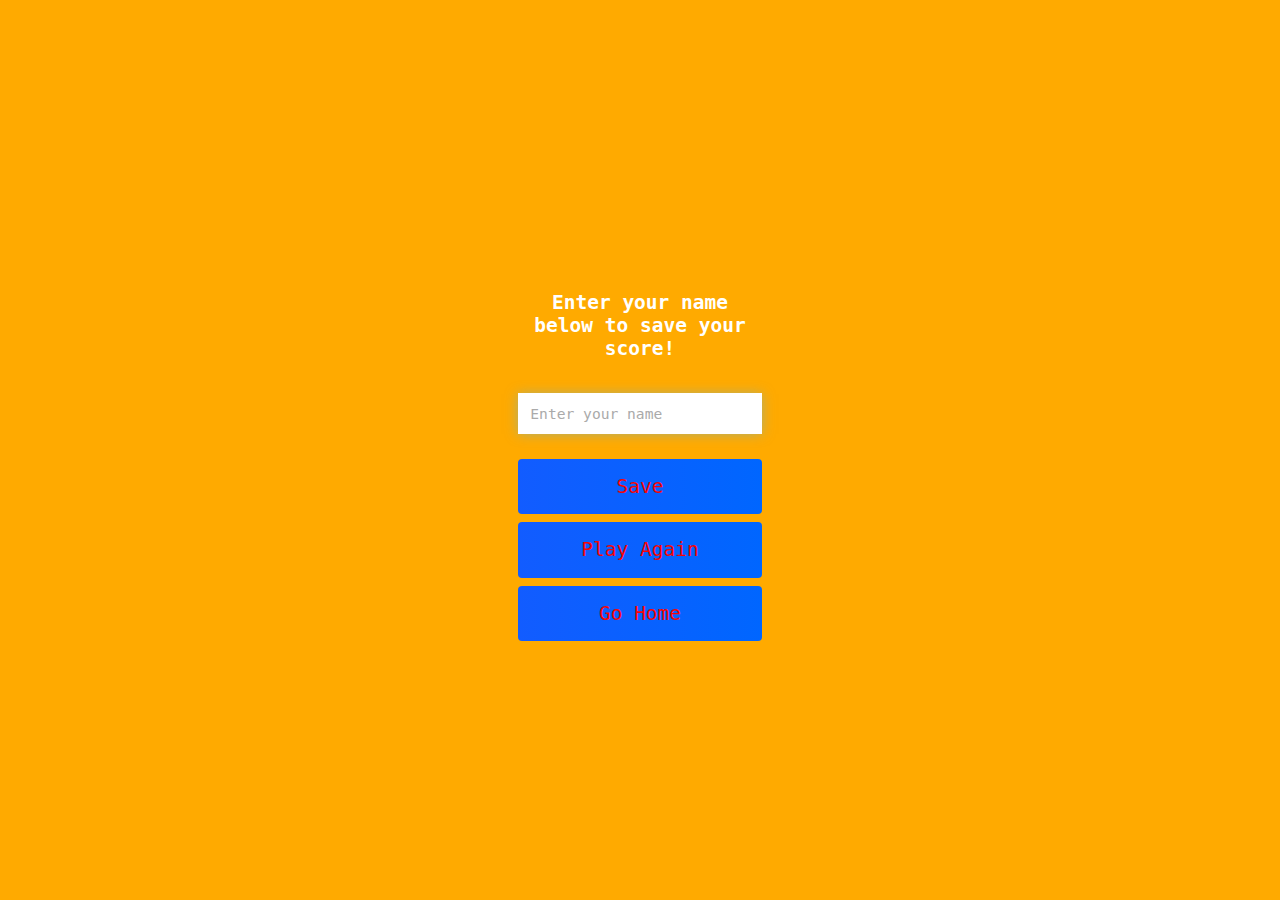
<file: end.html>
<!DOCTYPE html>
<html lang="en">
<head>
      <meta charset="UTF-8">
      <meta http-equiv="X-UA-Compatible" content="IE=edge">
      <meta name="viewport" content="width= , initial-scale=1.0">
      <title>End of Quiz Page</title>
      <link rel="stylesheet" href="./assets/css/style.css">
</head>
<body>
      <div class="container">
            <div id="end" class="flex-center flex-column">
                   <h1 id="finalScore">{final_score}</h1>
                   <form class="end-form-container">
                        <h2 id="end-text">Enter your name below to save your score!</h2>
                        <input type="text" name="name" id="username" placeholder="Enter your name">
                        <button class="btn" id="saveScoreBtn" type="submit" onclick="saveHighScore(event)" disabled>Save</button>
                   </form>
                   <a href="./game.html" class="btn">Play Again</a>
                   <a href="./index.html" class="btn">Go Home</a>
            </div>
      </div>
      <script src="./assets/js/end.js"></script>
      <script src="./assets/js/game.js"></script>
      <script src="./assets/js/highscores.js"></script>
</body>
</html>
</file>
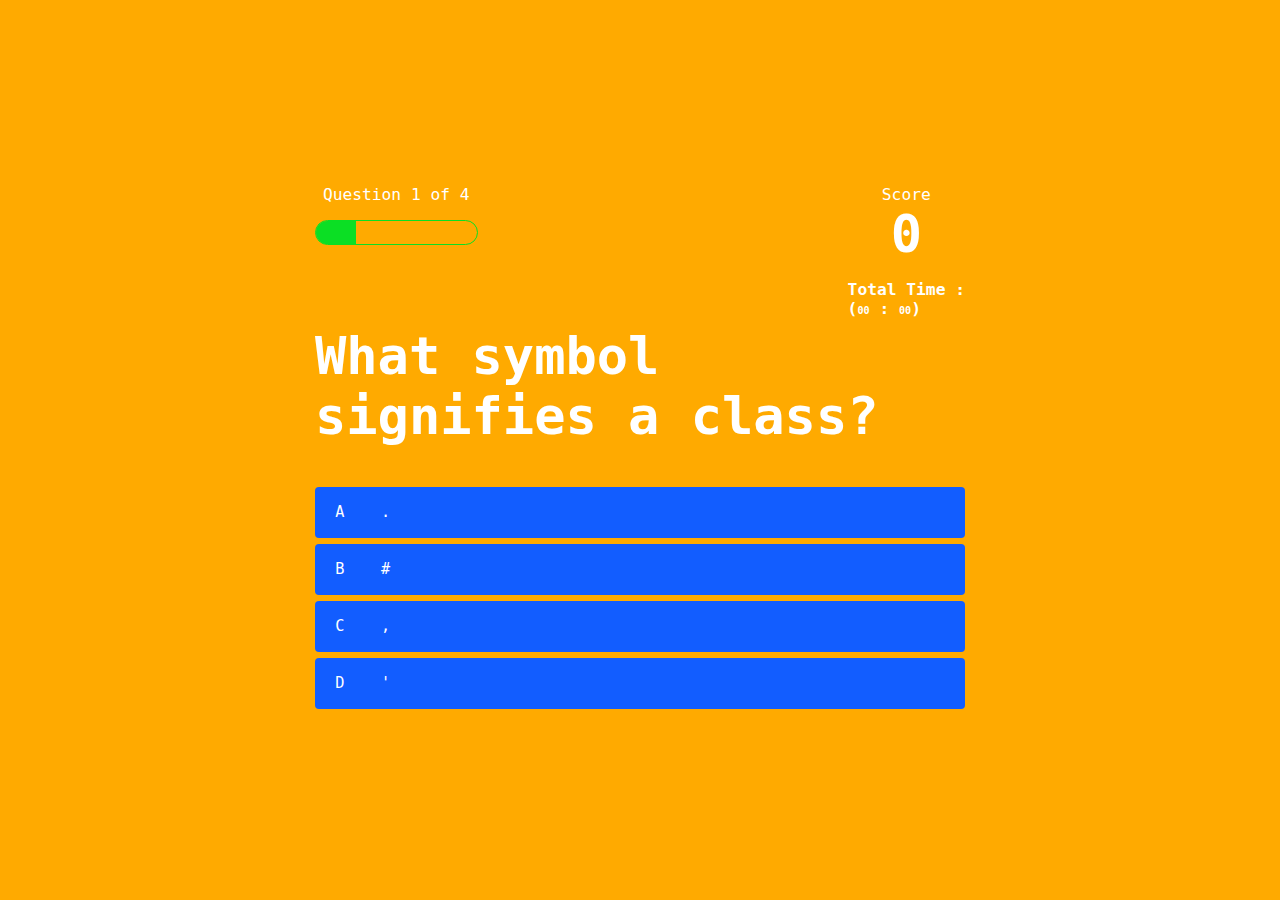
<file: game.html>
<!DOCTYPE html>
 <html lang="en">
 <head>
      <meta charset="UTF-8">
      <meta http-equiv="X-UA-Compatible" content="IE=edge">
      <meta name="viewport" content="width=device-width, initial-scale=1.0">
      <title>Code Quiz Page</title>
      <link rel="stylesheet" href="./assets/css/style.css">
      <link rel="stylesheet" href="./assets/css/game.css">
 </head>
 <body>
      <div class="container">
            <div id="game" class="justify-center flex-column">
                  <div id="hud"> 
                        <div class="hud-item">
                              <p id="progressText" class="hud-prefix">
                                    Question
                              </p>
                              <div id="progressBar">
                                    <div id="progressBarFull"></div>
                              </div>
                        </div>
                        <div class="hud-item">
                              <p class="hud-prefix">
                                    Score
                              </p>
                              <h1 class="hud-main-text" id="score">
                                    0
                              </h1>
                              <h5 class="card-text">Total Time : <br> (<span id="minutes">00</span> : <span id="seconds">00</span>)</h5>
                        </div>
                  </div>
                  <h1 id="question">What is the answer to this question?</h1>
                  <div class="choice-container">
                        <p class="choice-prefix">A</p>
                        <p class="choice-text" data-number="1">Choice 1</p>
                  </div>
                  <div class="choice-container">
                        <p class="choice-prefix">B</p>
                        <p class="choice-text" data-number="2">Choice 2</p>
                  </div>
                  <div class="choice-container">
                        <p class="choice-prefix">C</p>
                        <p class="choice-text" data-number="3">Choice 3</p>
                  </div>
                  <div class="choice-container">
                        <p class="choice-prefix">D</p>
                        <p class="choice-text" data-number="4">Choice 4</p>
                  </div>
            </div>
      </div>
      <a href="./end.html"></a>
      <script src="./assets/js/game.js"></script>
      <script src="./assets/js/end.js"></script>
      <script src="./assets/js/highscores.js"></script>
 </body>
 </html>
</file>
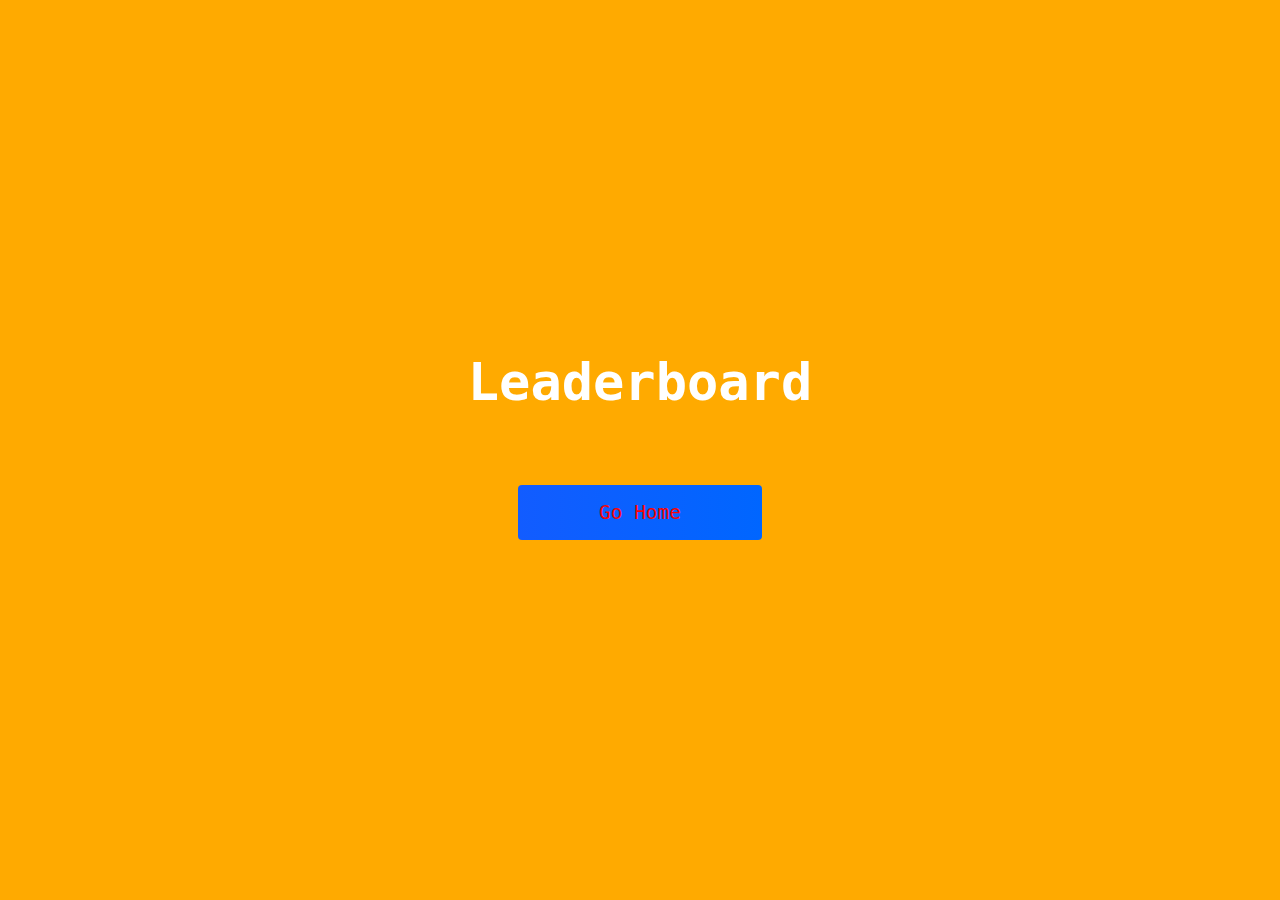
<file: highscores.html>
<!DOCTYPE html>
<html lang="en">
<head>
      <meta charset="UTF-8">
      <meta http-equiv="X-UA-Compatible" content="IE=edge">
      <meta name="viewport" content="width=device-width, initial-scale=1.0">
      <title>High Scores</title>
      <link rel="stylesheet" href="./assets/css/style.css">
      <link rel="stylesheet" href="./assets/css/highscores.css">
</head>
<body>
      <div class="container">
            <div id="highScores" class="flex-center flex-column">
                  <h1 id="finalScore">Leaderboard</h1>
                  <ul id="highScoresList"> </ul>
                  <a href="./index.html" class="btn">Go Home</a>
            </div>
      </div>
      <script src="./assets/js/highscores.js"></script>
</body>
</html>
</file>
<file: assets/css/style.css>
:root {
      background-color: rgb(255, 170, 0);
}
* {
      box-sizing: border-box;
      margin: 0;
      padding: 0;
      font-size: 62.5%;
      font-family: monospace;
}

h1 {
      font-size: 6.4rem;
      color: white;
      margin-bottom: 5rem;
}

#startingPageTitle {
      font-size: 30.4rem;
}

h2 {
      font-size: 4.2rem;
      margin-bottom: 4rem;
}

.container {
      width: 100vw;
      height: 100vh;
      display: flex;
      justify-content: center;
      align-items: center;
      max-width: 80rem;
      margin: 0 auto;
      padding: 2rem; 
}

.flex-column {
      display: flex;
      flex-direction: column;
}

.flex-center {
      justify-content: center;
      align-items: center;
}

.justify-center {
      justify-content: center;
}

.text-center {
      text-align: center;
}

.hidden {
      display: none;
}

.btn {
      font-size:  2.4rem;
      padding: 2rem 0;
      width: 30rem;
      text-align: center;
      margin-bottom: 1rem;
      text-decoration: none;
      color: rgb(245, 5, 5);
      background: linear-gradient(90deg, rgb(18, 92, 255) 0%, rgb(0, 102, 255) 100%);
      border-radius: 4px;
}

.btn:hover {
      cursor: pointer;
      box-shadow: 0 0.4rem 1.4rem 0 rgba(8, 114, 244, 0.6 );
      transition: transform 150ms;
      transform: scale(1.03);
}

.btn[disabled]:hover {
      cursor: not-allowed;
      box-shadow: none;
      transform: none;
}

#highscore-btn {
      background: linear-gradient(90deg, rgb(255, 247, 9) 0%, rgb(240, 221, 6) 100%);
}

#highscore-btn:hover {
      box-shadow: 0 0.4rem 1.4rem 0 rgb(255,255,0,0.5);
}

/* End Page CSS */
.end-form-container {
      width: 100%;
      display: flex;
      flex-direction: column;
      align-items: center;
      max-width: 30rem;
}

input {
      margin-bottom: 1rem;
      width: 20rem;
      padding: 1.5rem;
      font-size: 1.8rem;
      border: none;
      box-shadow: 0 0.1rem 1.4rem 0 rgba(86, 185, 235, 0.5);
}

input::placeholder {
      color: #aaa;
}

#username {
      margin-bottom: 3rem;
      width: 100%;
      outline: none;
}

#end-text {
      font-size: 2.4rem;
      color: #fff;
      text-align: center;
}

#saveScoreBtn {
      border: none;
}
</file>
<file: assets/css/game.css>
body {
      color: #fff;
}

.choice-container {
      display: flex;
      margin-bottom: 0.8rem;
      width: 100%;
      border-radius: 4px;
      background: rgb(18, 93, 255);
      font-size: 3rem;
      min-width: 80rem;
}

.choice-container:hover {
      cursor: pointer;
      box-shadow: 0 0.4rem 1.4rem 0 rgba(6, 103, 247, 0.5);
      transform: scale(1.02);
      transition: transform 100ms;
}

.choice-prefix {
      padding: 2rem 2.5rem;
      color: white;
}

.choice-text {
      padding: 2rem;
      width: 100%;
}

.correct {
      background: linear-gradient(32deg, rgb(66, 163, 18) 0%, rgb(41, 232, 111) 100%);
}

.incorrect {
      background: linear-gradient(32deg, rgb(0, 0, 29, 1) 0%, rgb(224, 11, 11, 1) 100%);
}

/* Heads up display */
#hud {
      display: flex;
      justify-content: space-between;
}

.hud-prefix {
      text-align: center;
      font-size: 2rem;
}

.hud-main-text {
      text-align: center;
}

#progressBar {
      width: 20rem;
      height: 3rem;
      border: 0.2rem solid rgb(11,223,36);
      margin-top: 2rem;
      border-radius: 50px;
      overflow: hidden;
}

#progressBarFull {
      height: 100%;
      background: rgb(11,223,36);
      width: 0%;
}

.card-text {
      margin-top: -3rem;
      margin-bottom: 1rem;
      font-weight: bold;
      font-size: 2rem;
}


@media screen and (max-width: 768px) {
      .choice-container {
            min-width: 40rem;
      }
}
</file>
<file: assets/css/highscores.css>
body {
      color: white;
}

#highScoresList {
      list-style: none;
      margin-bottom: 4rem;
}

.high-score {
      font-size: 2.8rem;
      margin-bottom: 0.5rem;
}
</file>
